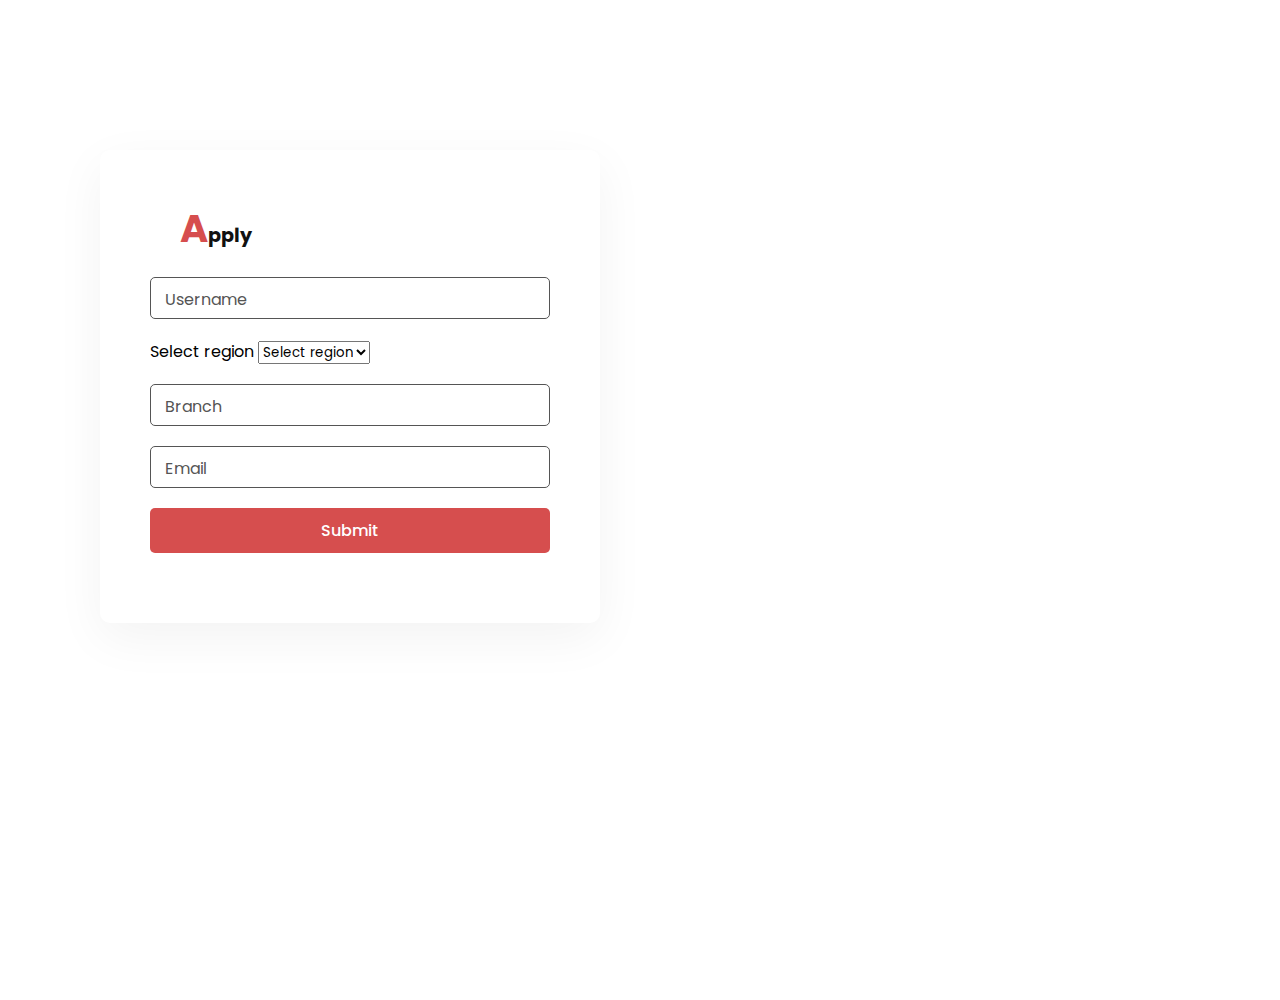
<file: Apply.html>
<!DOCTYPE html>
<html lang="en">
<head>
    <meta charset="UTF-8">
    <meta name="viewport" content="width=device-width, initial-scale=1.0">
    <title>E-Pass apply</title>
    <link rel="stylesheet" href="Bus_Project_Style.css">
    <style>
        body{
            overflow:hidden ;
        }
    </style>
</head>
<body>
    <section class="applySection">
        <div class="row">
            <div class="form col">
                <form action="#">
                    <h2><span>A</span>pply</h2>
                    <div class="inputbox">
                        <input type="text" class="Username" name="Username" required><br>
                        <span>Username</span>
                    </div>
                    <div class="inputbox">
                        <label for="region">Select region</label>
                        <select id="region" name="region" required>
                            <option value="">Select region</option>
                            <option value="Chennai">Chennai</option>
                            <option value="Coimbatore">Coimbatore</option>
                            <option value="Madurai">Madurai</option>
                            <!-- add more if you need -->
                        </select>
                    </div>
                    
                    <div class="inputbox">
                        <input type="text" class="clg" name="clg" required><br>
                        <span>Branch</span>
                    </div>
                    <div class="inputbox">
                        <input type="email" class="email" name="email" required><br>
                        <span>Email</span>
                    </div>
                    <div class="inputbox">
                        <button class="loginbtn submitbtn" value="submit">Submit</button>
                    </div>
                </form>
            </div>
            <div class="col">
                <div class="imgbox apply_image">
                </div>
            </div>
        </div>
    </section>
    <script>
        
    document.querySelector('.submitbtn').addEventListener('click', e => {
        // Get the form inputs by their IDs
        const firstName = document.getElementById('first_name').value;
        const lastName = document.getElementById('last_name').value;
        const email = document.getElementById('email').value;

        // Check if any of the fields are empty or contain incorrect data
        if (!firstName || !lastName || !email || !isValidEmail(email)) {
            alert('Please fill the form correctly.');
        } else {
            alert('Applied Successfully! Please Check Registered Mail');
            // You can submit the form or perform other actions here
        }
    });

    
    function isValidEmail(email) {
        const emailPattern = /^[^\s@]+@[^\s@]+\.[^\s@]+$/;
        return emailPattern.test(email);
    }
    
    document.querySelector('.renewbtn').addEventListener('click', e => {
        const stateregion = document.getElementById('region');
        const selectedregion = stateregion.value;

        if (selectedregion === '') {
            alert("Please select a state from the dropdown.");
        } else {
            alert(`You selected: ${selectedregion}. Registered successfully!...`);
        }
    });


</script>


</body>
</html>
</file>
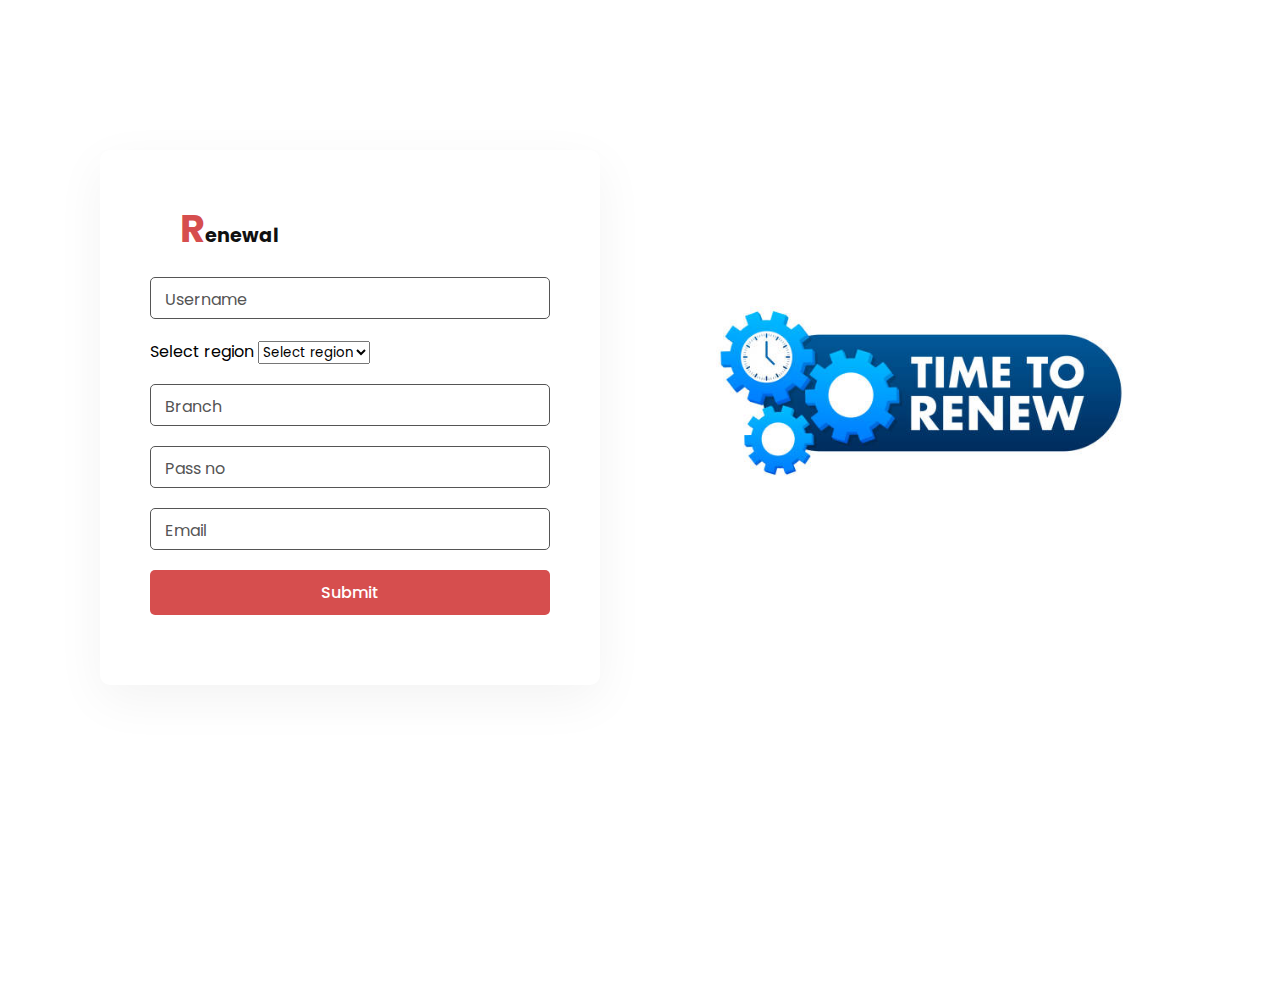
<file: Renewal.html>
<!DOCTYPE html>
<html lang="en">
<head>
    <meta charset="UTF-8">
    <meta name="viewport" content="width=device-width, initial-scale=1.0">
    <title>E-Pass renewal</title>
    <link rel="stylesheet" href="Bus_Project_Style.css">
    <style>
        body{
            overflow:hidden ;
        }
    </style>
    
</head>
<body>
    <section class="renewalSection">
        <div class="row">
            <div class="form col">
                <form action="#">
                    <h2><span>R</span>enewal</h2>
                    <div class="inputbox">
                        <input type="text" class="Username" name="Username" required><br>
                        <span>Username</span>
                    </div>
                    <div class="inputbox">
                        <label for="region">Select region</label>
                        <select id="region" name="region" required>
                            <option value="">Select region</option>
                            <option value="Chennai">Chennai</option>
                            <option value="Coimbatore">Coimbatore</option>
                            <option value="Madurai">Madurai</option>
                            <!-- add more if you need -->
                        </select>
                    </div>
                    <div class="inputbox">
                        <input type="text" class="clg" name="clg" required><br>
                        <span>Branch</span>
                    </div>
                    <div class="inputbox">
                        <input type="text" class="passno" name="passno" required><br>
                        <span>Pass no</span>
                    </div>
                    <div class="inputbox">
                        <input type="email" class="email" name="email" required><br>
                        <span>Email</span>
                    </div>

                    <div class="inputbox">
                        <button class="loginbtn renewbtn" value="submit">Submit</button>
                    </div>
                </form>
            </div>
            <div class="col">
                <div class="imgbox renew_image">
                </div>
            </div>
        </div>
    </section> 
    <script>

document.querySelector('.renewbtn').addEventListener('click', e => {
            const formInputs = document.querySelectorAll('.form input[required]');
            let valid = true;

            formInputs.forEach(input => {
                if (input.value.trim() === '') {
                    valid = false;
                }
            });

            if (!valid) {
                alert("Please fill out all the required fields properly.");
            } else {
                alert("Registered successfully!...");
            }
        });
        document.querySelector('.renewbtn').addEventListener('click', e => {
        const stateregion = document.getElementById('region');
        const selectedregion = stateregion.value;

        if (selectedregion === '') {
            alert("Please select a state from the dropdown.");
        } else {
            alert(`You selected: ${selectedregion}. Registered successfully!...`);
        }
    });
    </script>
</body>   
</html>
</file>
<file: Bus_Project_Style.css>
@import url('https://fonts.googleapis.com/css2?family=Poppins:wght@100;200;300;400;500;600;700;800;900&display=swap');

*{
    margin: 0;
    box-sizing: border-box;
    font-family: 'Poppins', sans-serif;
}
:root{
    --primary_color: rgb(214, 78, 78);
    --shadow: rgba(0,0,0,.05);
    --glasscolor: rgba(255,255,255,.5);
}
body{
    min-height: 1000px;
    
}

/* Section banner */

p{
    font-weight: 300;
    color: #111;
}
.banner{
    position: relative;
    width: 100%;
    height: 100vh;
    display: flex;
    align-items: center;
    justify-content: center;
    background: url('BusStation.jpg');
    background-size: cover;
}
.banner .content{
    min-width: 70%;
    text-align: center;
    padding: 15px 30px;
    border-radius: 20px;
    backdrop-filter: blur(20px);
    border: 1px solid var(--glasscolor);
    background: var(--glasscolor);
}
.banner .content h2{
    font-size: 4em;
    color: #111;
}
.banner .content h2 #text{
    color: var(--primary_color);
}
.banner .content p{
    font-size: 1em;
    color: #111;
}
.banner .content #btns{
    margin: 20px;
    display: flex;
    gap: 30px;
    justify-content: center;
}
#btns .btn{
    font-size: 1em;
    font-weight: 500;
    background-color: var(--primary_color);
    color: #fff;
    display: inline-block;
    padding: 10px 30px;
    border-radius: 5px;
    text-decoration: none;
    transition: 0.5s;
}
#btns .btn:hover{
    zoom: 1.02;
    color: var(--primary_color);
    background: #fff;
}
header{
    position: fixed;
    top: 0;
    left: 0;
    width: 100%;
    padding: 25px 100px;
    z-index: 10000;
    display: flex;
    align-items: center;
    justify-content: space-between;
    transition: .5s;
}
header.sticky{
    position: fixed;
    background: #fff;
    padding: 10px 100px;
    box-shadow: 0 5px 20px var(--shadow);    
}
header .navigation{
    position: relative;
    display: flex;
}
header .navigation li{
    list-style: none;
    margin-left: 20px;
}
header .navigation li a{
    text-decoration: none;
    color: #fff;
    font-weight: 500;
}
header .navigation li a:hover{
    color: var(--primary_color);
}
header.sticky .navigation li a{
    color: #111;
}
header.sticky .navigation li a:hover{
    color: var(--primary_color);
}

/* Section about */
section{
    padding: 100px;
}
.about{
    transition: 0.5s;
}
.row{
    position: relative;
    width: 100%;
    display: flex;
    justify-content: space-between;
}
.row .col{
    position: relative;
    width: 48%;
    text-align: justify;
}
.row .col #aboutus_para{
    padding: 20px 50px;
}
.row .col span{
    color: var(--primary_color);
    font-size: 2em;
}
.row .col .about_image img{
    border-radius: 10px;
    box-shadow: 0 5px 20px var(--shadow);
    width: 100%;
    background-size: cover;
}

/* Section login */
.title{
    width: 100%;
    display: flex;
    flex-direction: column;
    align-items: center;
    justify-content: center;
}
.title h2 span{
    color: var(--primary_color);
    font-size: 2em;
}
.login{
    background: #fff;
    background-size: cover;
    transition: 0.5s;
}
.form{
    padding: 50px;
    background: #fff;
    box-shadow: 0 15px 50px var(--shadow);
    max-width: 500px;
    margin-top: 50px;
    border-radius: 10px;
}
.form h2{
    color: #111;
    margin-left: 30px;
    font-size: 1.2em;
    margin-bottom: 15px;
    font-weight: 300px;
}
.form h2 span{
    color: var(--primary_color);
    font-size: 2em;
}
.form .inputbox{
    width: 100%;
    margin: 20px 0px;
    position: relative;
}
.form .inputbox span{
    position: relative;
    font-size: 1em;
    top: 10px;
    left: 15px;
    color: #555;
    transition: 0.4s;
}
.login .row .login_image{
    height: 100%;
    background: url('Login_image.jpg');
    background-size: cover;
}  
.form .inputbox input{
    width: 100%;
    border: 1px solid #555;
    color: #111;
    padding: 10px 15px;
    border-radius: 5px;
    outline: none;
}
.inputbox input:valid ~span,
.inputbox input:focus ~span{
    font-size: 10px;
    transform: translate(2px,-16px);
    background: #fff;
    padding: 0px 15px;
    color: var(--primary_color);
}
.inputbox input:valid,
.inputbox input:focus{
    border: 1px solid var(--primary_color);
}
.form .inputbox .loginbtn{
    width: 100%;
    font-size: 1em;
    font-weight: 500;
    color: #fff;
    background: var(--primary_color);
    padding: 10px 30px;
    border-radius: 5px;
    transition: 0.5s;
    border: none;
}
.inputbox .loginbtn:hover{
    opacity: .6;
}

/* Section Renewal - Renewal.html */
.form h2 span{
    color: var(--primary_color);
    font-size: 2em;
}
.form .inputbox{
    width: 100%;
    margin: 20px 0px;
    position: relative;
}
.form .inputbox span{
    position: absolute;
    font-size: 1em;
    top: 10px;
    left: 15px;
    color: #555;
    transition: 0.4s;
}
.form h2{
    color: #111;
    margin-left: 30px;
    font-size: 1.2em;
    margin-bottom: 15px;
    font-weight: 300px;
}
.renewalSection .row .imgbox{
    height: 100%;
    background: url('Renewal_image.jpg') no-repeat center;
    background-size: contain;
}
/* For responsive */

@media (max-width: 992px){
    /* Header section */
    header{
        padding: 15px 20px;
    }
    header.sticky{
        padding: 10px 20px;
    }
    .navigation li{
        font-size: 12px;
    }
    .banner .content{
        margin-top: 120px;
    }
    .banner .content h2{
        font-size: 30px;
    }
    .logo{
        width: 35px;
    }

    /* Common */
    .row{
        width: 100%;
        display: block;
    }
    .row .col{
        padding: 15px;
        width: 100%;
    }
    section{
        padding: 35px 15px;
    }

    /* Login section */
    .loginform form,.loginform{
        width: 100%;
    }

    /* Renewal section */
}
</file>
